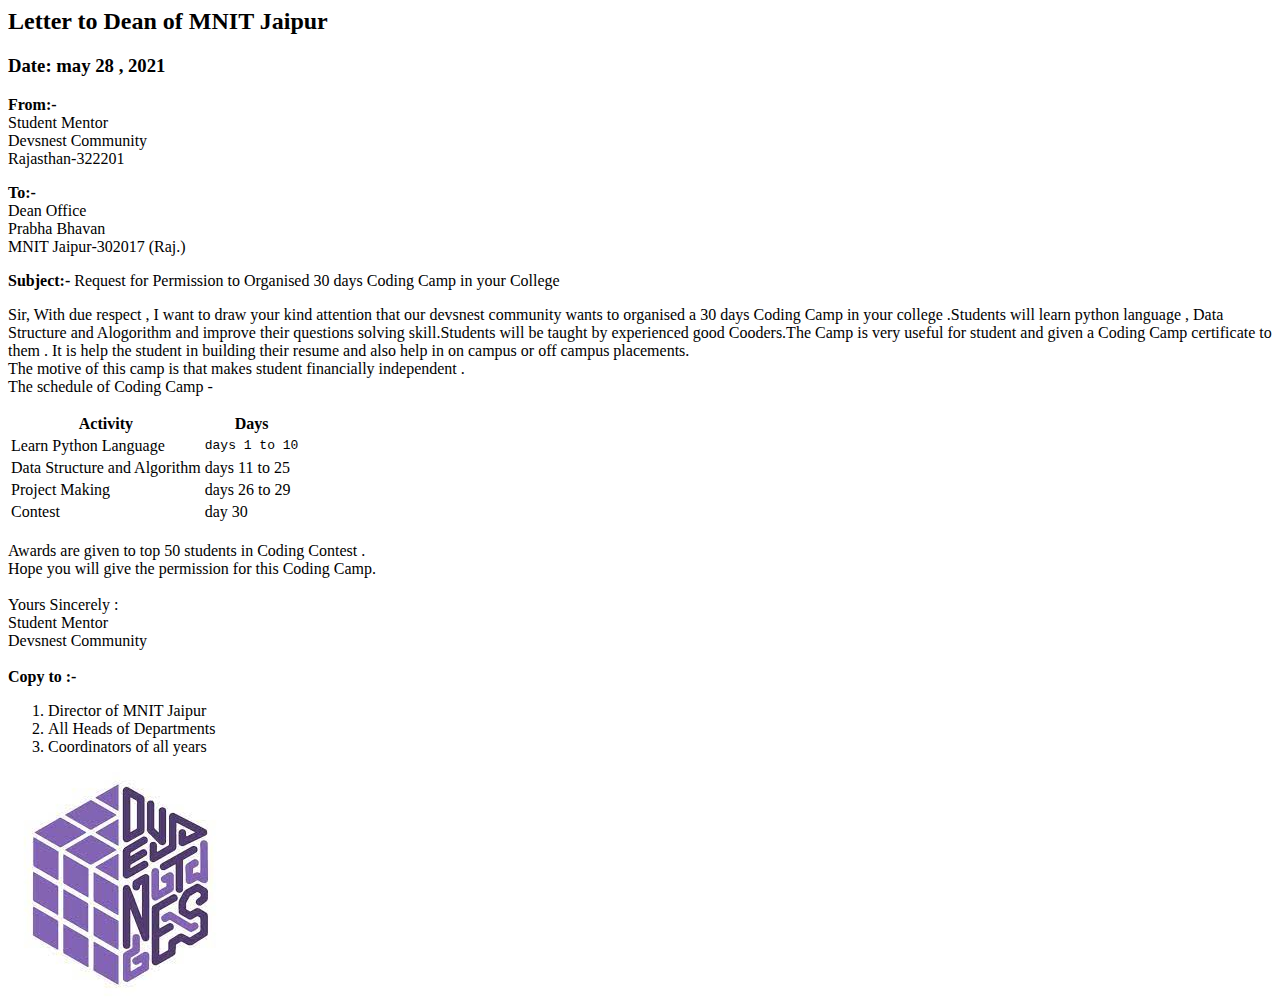
<file: day1/index.html>
<html>
    <body>
        <h2>Letter to Dean of  MNIT Jaipur </h2>
        <h3>Date: may 28 , 2021</h3>

        <p><b>From:-</b>
            <br>Student Mentor
            <br>Devsnest Community
            <br>Rajasthan-322201
        </p>

        <p><b>To:-</b>
            <br>Dean Office
            <br>Prabha Bhavan
            <br>MNIT Jaipur-302017 (Raj.)
        </p>
        

        <p>
            <b>Subject:-</b> Request for Permission to Organised 30 days Coding Camp in your College
        </p>

        <p>
            Sir,
            With due respect , I want to draw your kind attention that our devsnest community wants to organised a 30 days Coding Camp in your college .Students will learn python language , Data Structure and Alogorithm and improve their questions solving skill.Students will be taught by experienced good Cooders.The Camp is very useful for student and given a Coding Camp certificate to them . It is help the student in building their resume and also help in on campus or off campus placements. 
            <br>The motive of this camp is that  makes student financially independent .
            <br> The schedule of Coding Camp - 
        </p>    
        <table>
            <tr>
                <th>Activity</th>
                <th>Days</th>
            </tr>
            <tr>
                <td>Learn Python Language</td>
                <td><pre>days 1 to 10</pre> </td>
                
                
            </tr>
            <tr>
                <td>Data Structure and Algorithm </td>
                <td>days 11 to 25</td>
            </tr>
            <tr>
                <td>Project Making</td>
                <td> days 26 to 29</td>  
            </tr>
            <tr>
                <td>Contest</td>
                <td>day 30</td>
            </tr>
            <tr>

            </tr>
        </table>
        <p> Awards are given to top 50 students in Coding Contest .
            <br>Hope you will give the permission for this Coding Camp.
            <br>
            <br>Yours Sincerely :
            <br>Student Mentor
            <br>Devsnest Community
            <br>
            <br><b>Copy to :-</b>
        </p>
        <ol>
            <li>Director of MNIT Jaipur</li>
            <li>All Heads of Departments</li>
            <li>Coordinators of all years </li>
        </ol>
       
        <img src="[data-uri]"
        >
    </body>

</html>
</file>
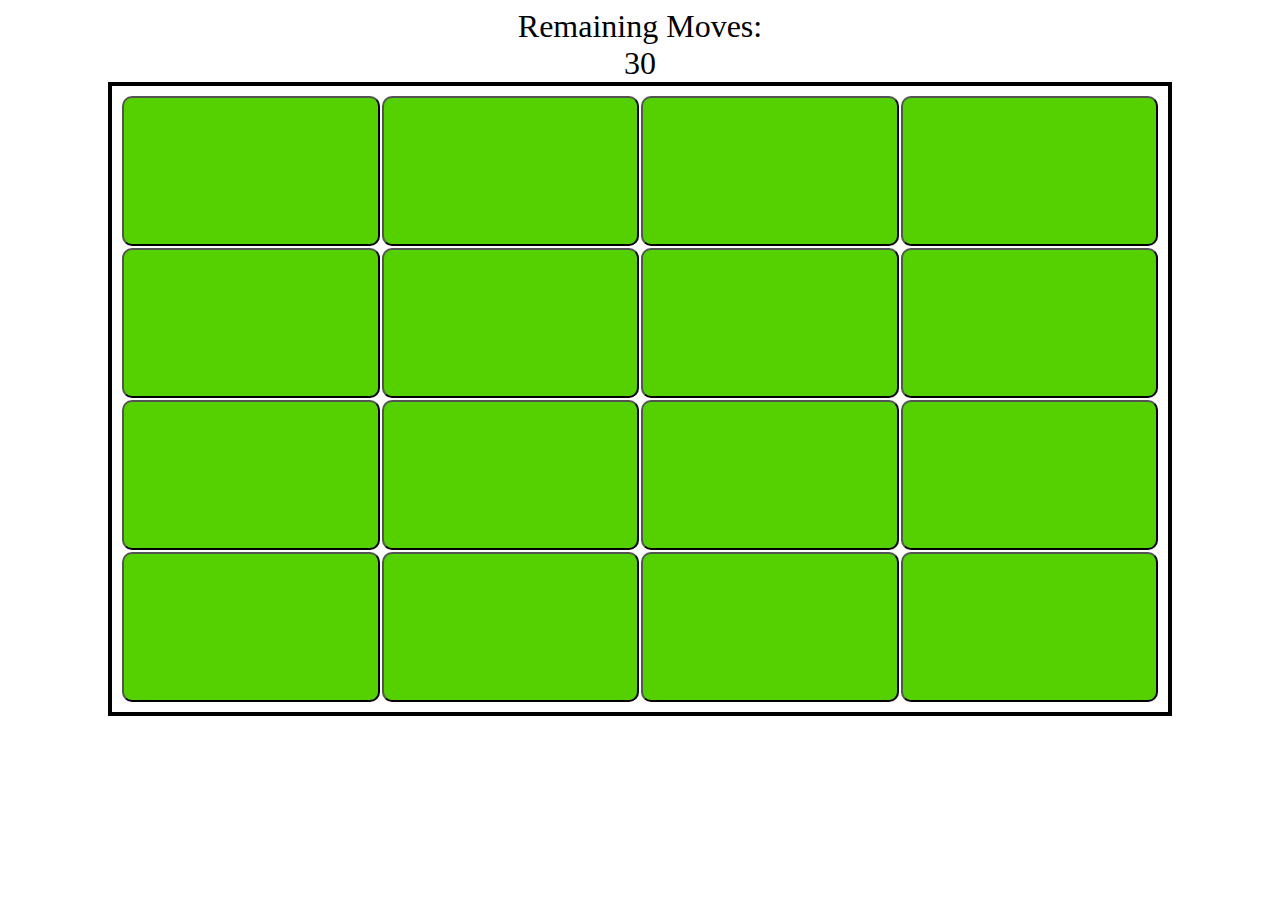
<file: day10/index.html>
<!DOCTYPE html>
<html lang="en">

<head>
    <meta charset="UTF-8">
    <meta http-equiv="X-UA-Compatible" content="IE=edge">
    <meta name="viewport" content="width=device-width, initial-scale=1.0">
    <link rel="stylesheet" href="style.css">
    <title>Flip Card Game</title>
</head>

<body>
    <div id="head">Remaining Moves:</div>
    <div id="move"></div>
    <audio src="music/flip.mp3" id="select"></audio>
    <audio src="music/destroyed.mp3" id="destroy" ></audio>
    <audio src="music/win.mp3" id="win"></audio>
    <audio src="music/lose.mp3" id="lose"></audio>
    <div id="grid">
        <button class="card"></button>
        <button class="card"></button>
        <button class="card"></button>
        <button class="card"></button>
        
        <button class="card"></button>
        <button class="card"></button>
        <button class="card"></button>
        <button class="card"></button>
        
        <button class="card"></button>
        <button class="card"></button>
        <button class="card"></button>
        <button class="card"></button>
       
        <button class="card"></button>
        <button class="card"></button>
        <button class="card"></button>
        <button class="card"></button>
        
    </div>
</body>
<script src="class.js"></script>

</html>
</file>
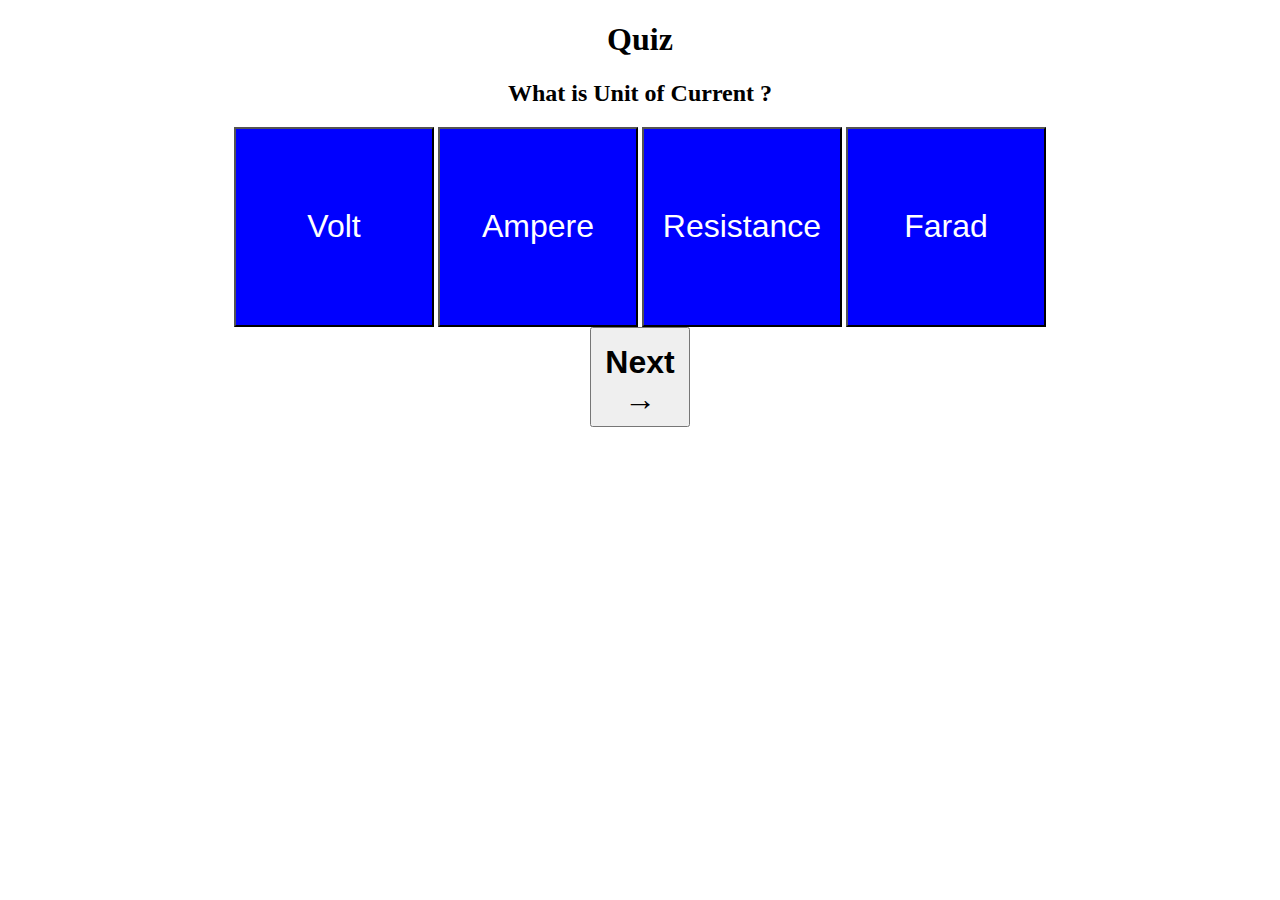
<file: day11/index.html>
<!DOCTYPE html>
<html lang="en">
<head>
    <meta charset="UTF-8">
    <meta http-equiv="X-UA-Compatible" content="IE=edge">
    <meta name="viewport" content="width=device-width, initial-scale=1.0">
    <link rel="stylesheet" href="style.css">
    <title>Quiz</title>
</head>
<body>
    <h1>Quiz</h1>
    
    <h2 id="question">question</h2>
    <div id="options">
        <button class="option"></button>
        <button class="option"></button>
        <button class="option"></button>
        <button class="option"></button>
    </div>
   

   <div >
    <button  id= "next" onclick="myFunction()"> <strong> Next → </strong></button>
    </div>
</body>
<script src="class.js" ></script>

</html>
</file>
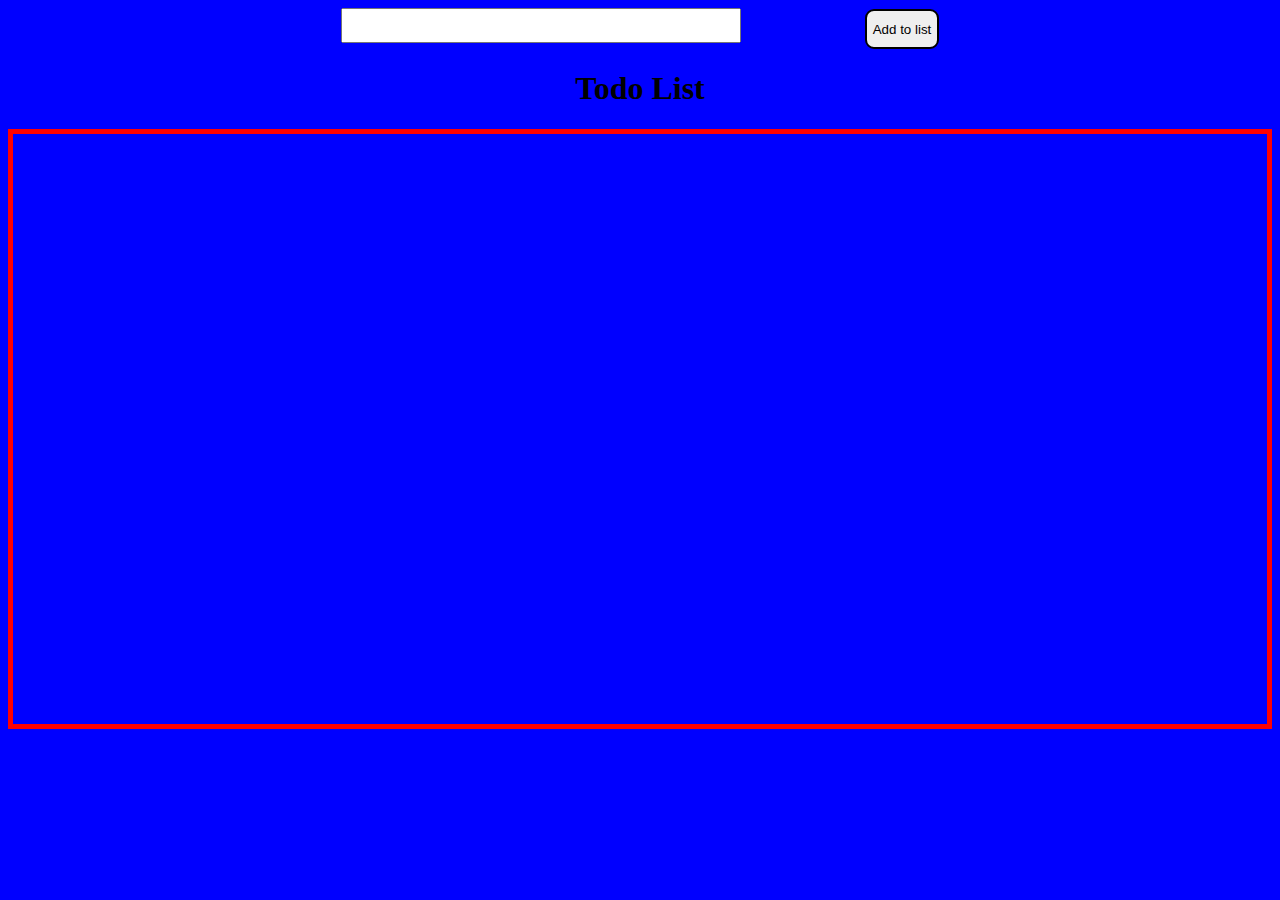
<file: day12/index.html>
<!DOCTYPE html>
<html lang="en">

<head>
    <meta charset="UTF-8">
    <meta http-equiv="X-UA-Compatible" content="IE=edge">
    <meta name="viewport" content="width=device-width, initial-scale=1.0">
    <title>Todo List</title>
    <link rel="stylesheet" href="style.css">
</head>

<body class="main">
    <div class="head">
        <input type="text" />
        <button>Add to list</button>
        <div>
            <h1>Todo List</h1>
        </div>
    </div>

    <div class="todolist"> </div>




</body>
<script src="class.js"></script>

</html>
</file>
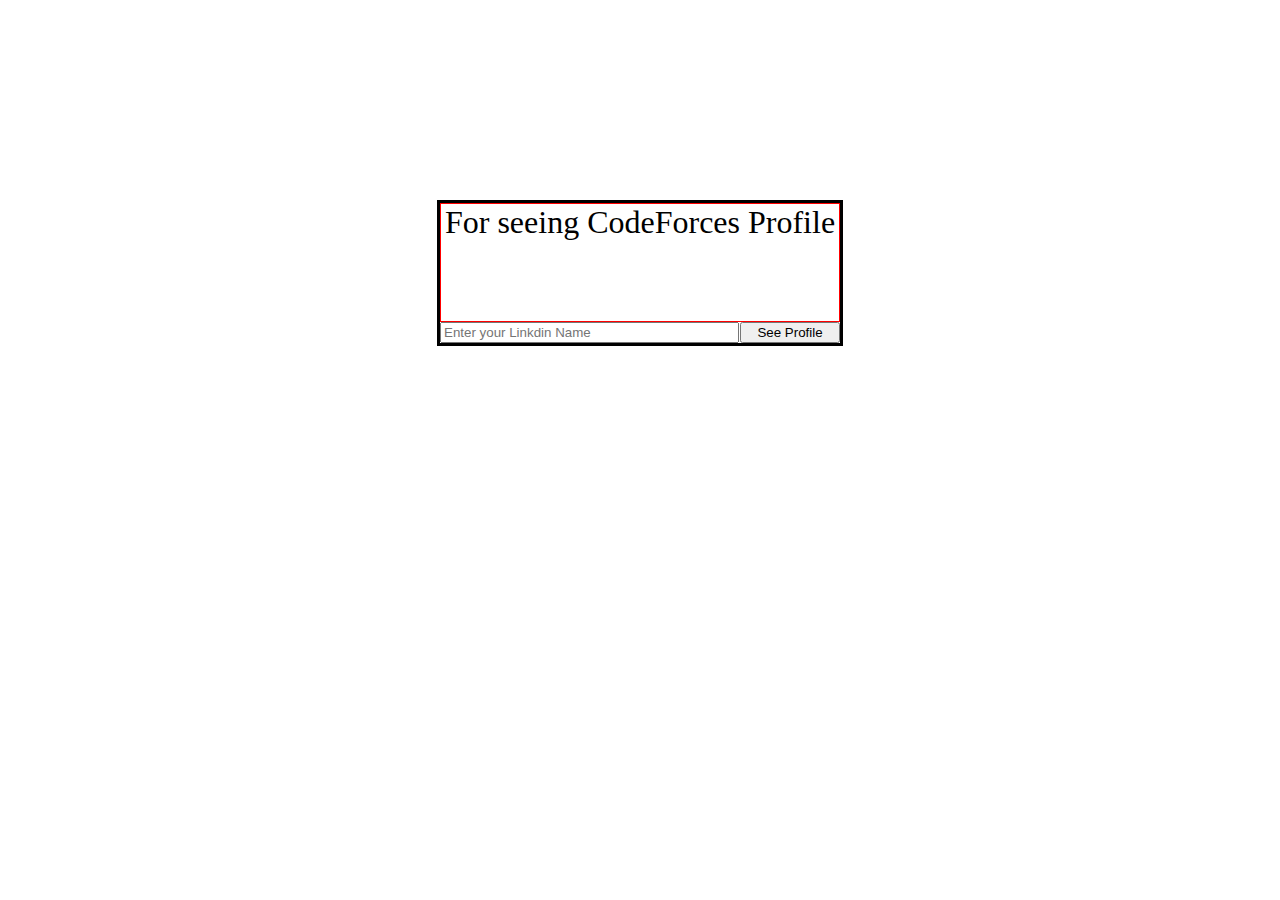
<file: day13/index.html>
<!DOCTYPE html>
<html lang="en">
<head>
    <meta charset="UTF-8">
    <meta http-equiv="X-UA-Compatible" content="IE=edge">
    <meta name="viewport" content="width=device-width, initial-scale=1.0">
    <title>Document</title>
    <link rel="stylesheet" href="style.css">
</head>
<body>
    <div class="container">
        <div class="top">For seeing CodeForces Profile</div>
        <input type="text" placeholder="Enter your Linkdin Name">
        <button>See Profile</button>
    </div>
    <script src="class.js"></script>
</body>
</html>
</file>
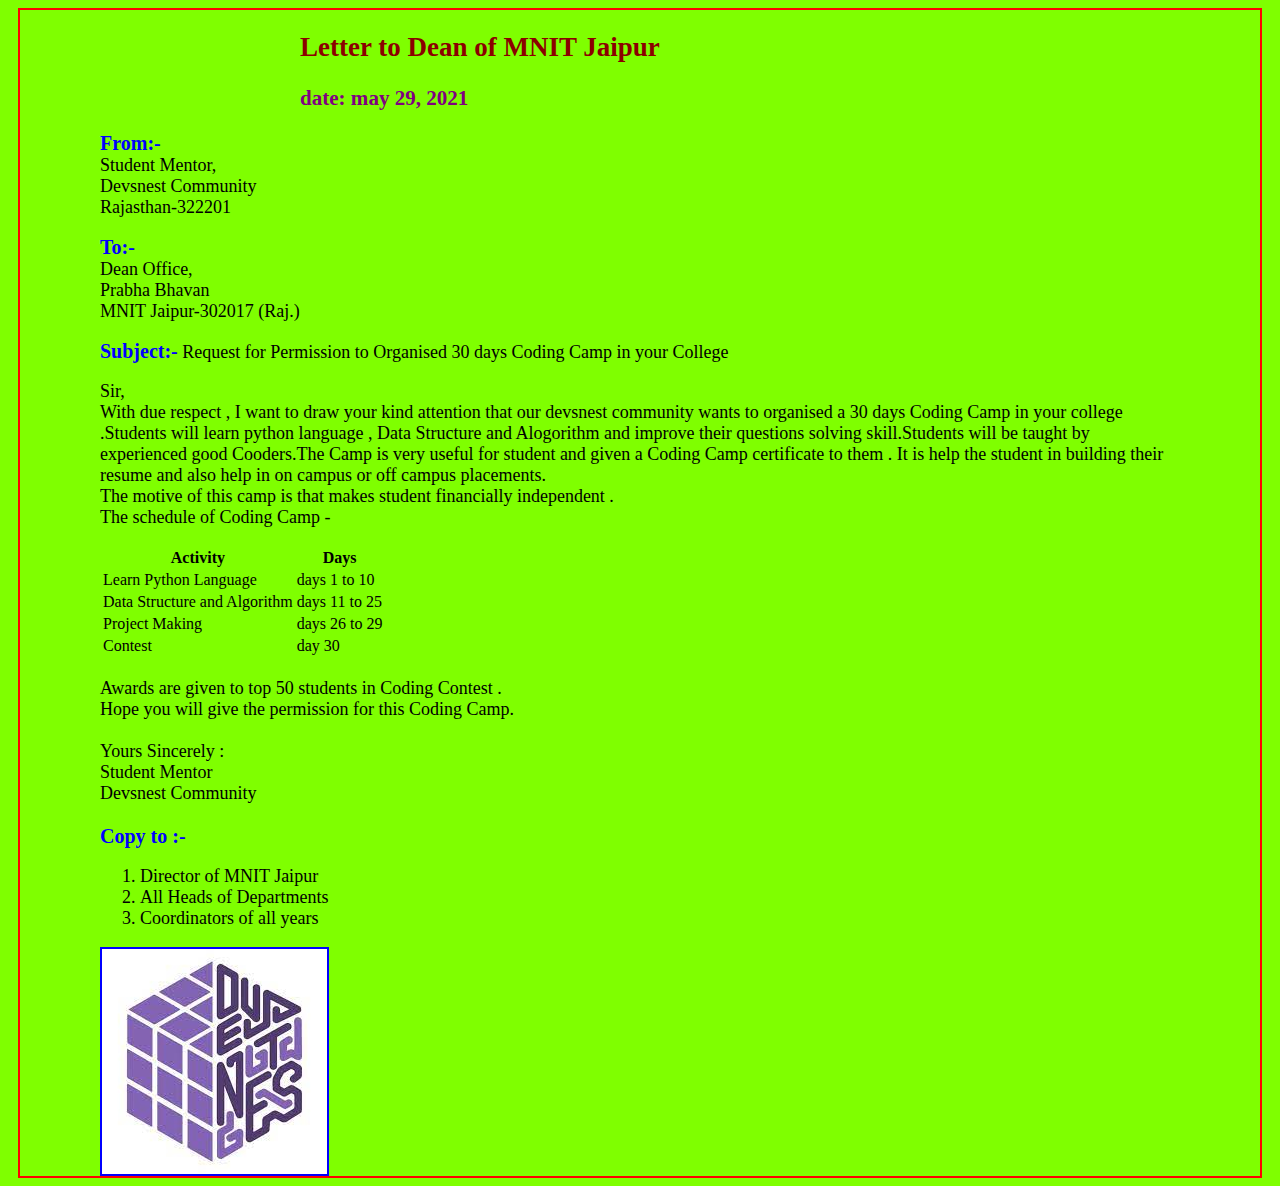
<file: day2/index.html>
<head>
    <link rel="stylesheet" href="./styles.css">
</head>

<div>
    <body>
        <h2 style="color:darkred; margin-left: 200px; margin-right: 200px;">Letter to Dean of  MNIT Jaipur </h2>
        <h3 style="color: purple; margin-left: 200px; margin-right: 200px;">date: may 29, 2021</h3>

        <p><h>From:-</h>
            <br>Student Mentor,
            <br>Devsnest Community
            <br>Rajasthan-322201
        </p>

        <p><h>To:-</h>
            <br>Dean Office,
            <br>Prabha Bhavan
            <br>MNIT Jaipur-302017 (Raj.)
        </p>

        <p>
            <h>Subject:-</h> Request for Permission to Organised 30 days Coding Camp in your College
        </p>

        <p>
            Sir,
            <br>With due respect , I want to draw your kind attention that our devsnest community wants to organised a 30 days Coding Camp in your college .Students will learn python language , Data Structure and Alogorithm and improve their questions solving skill.Students will be taught by experienced good Cooders.The Camp is very useful for student and given a Coding Camp certificate to them . It is help the student in building their resume and also help in on campus or off campus placements. 
            <br>The motive of this camp is that  makes student financially independent .
            <br> The schedule of Coding Camp - 
        </p>   
        <table>
            <tr>
                <th>Activity</th>
                <th>Days</th>
            </tr>
            <tr>
                <td>Learn Python Language</td>
                <td>days 1 to 10</td>
            </tr>
            <tr>
                <td>Data Structure and Algorithm </td>
                <td>days 11 to 25</td>
            </tr>
            <tr>
                <td>Project Making</td>
                <td> days 26 to 29</td>  
            </tr>
            <tr>
                <td>Contest</td>
                <td>day 30</td>
            </tr>
            <tr>

            </tr>
        </table>
        <p> Awards are given to top 50 students in Coding Contest .
            <br>Hope you will give the permission for this Coding Camp.
            <br>
            <br>Yours Sincerely :
            <br>Student Mentor
            <br>Devsnest Community
            <br>
            <br><h>Copy to :-</h>
        </p>
        <ol>
            <li>Director of MNIT Jaipur</li>
            <li>All Heads of Departments</li>
            <li>Coordinators of all years</li>
        </ol>

        <img style="border: 2px solid blue;" src="[data-uri]" />

    </body>
</div>
</file>
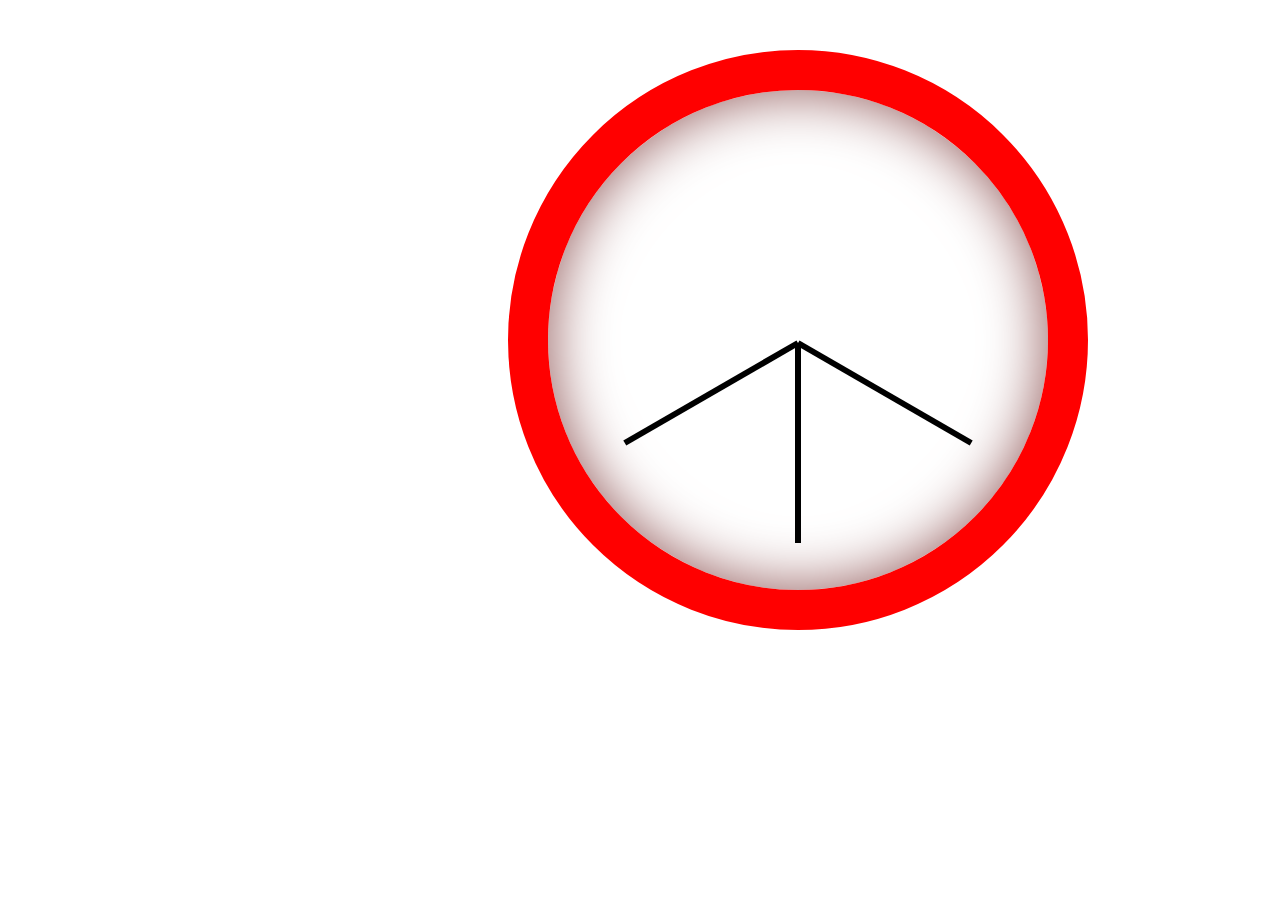
<file: day4/index.html>
<!DOCTYPE html>
<html>
<head>
    <link rel="stylesheet" href="styles.css">
    <title>Clock</title>
</head>
<body>
    <div class="clock">
        <div class="hour"></div>
        <div class="minute"></div>
        <div class="second"></div>
    </div>
</body>
</html>
</file>
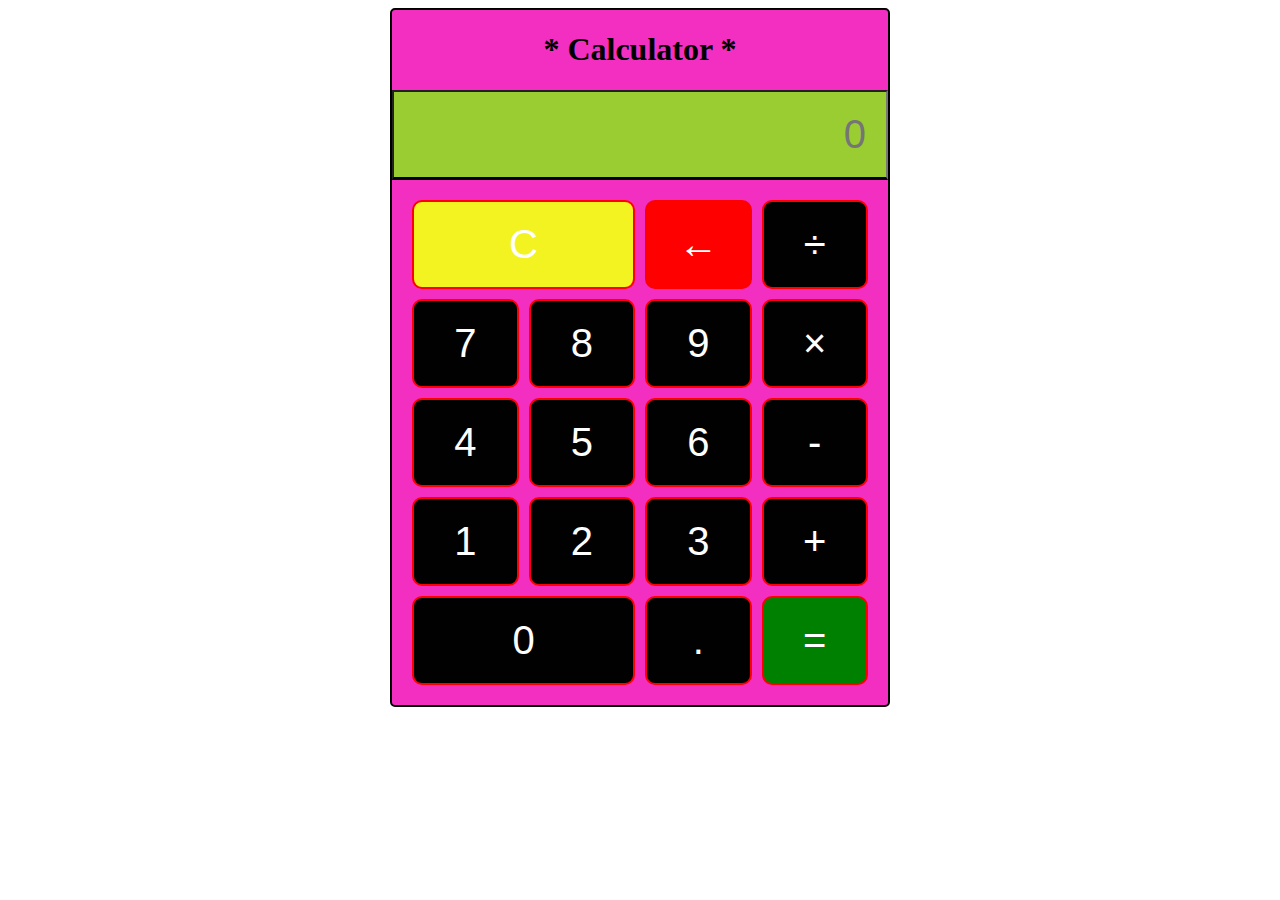
<file: day5/index.html>
<!DOCTYPE html>
<html lang="en">
<head>
    <meta charset="UTF-8">
    <meta http-equiv="X-UA-Compatible" content="IE=edge">
    <meta name="viewport" content="width=device-width, initial-scale=1.0">
    <link rel="stylesheet" href="style.css">
    <title>Calculator</title>
</head>
<body>
    <div class="calculator">
        <h1>* Calculator *</h1>
        <input type="text" id="screen" name="screen" placeholder="0">
        
        <div class="button">
            <button class="cal-button clear">C</button>
            <button class="cal-button arrow">&larr;</button>
            <button class="cal-button">&divide;</button>

            <button class="cal-button">7</button>
            <button class="cal-button">8</button>
            <button class="cal-button">9</button>
            <button class="cal-button">&times;</button>
            
            <button class="cal-button">4</button>
            <button class="cal-button">5</button>
            <button class="cal-button">6</button>
            <button class="cal-button">-</button>

            <button class="cal-button">1</button>
            <button class="cal-button">2</button>
            <button class="cal-button">3</button>
            <button class="cal-button">+</button>

            <button class="cal-button zero">0</button>
            <button class="cal-button">.</button>
            <button class="cal-button is-equal">&equals;</button>
        </div>

    </div>
    
</body>
<script src="class.js">
</script>
</html>
</file>
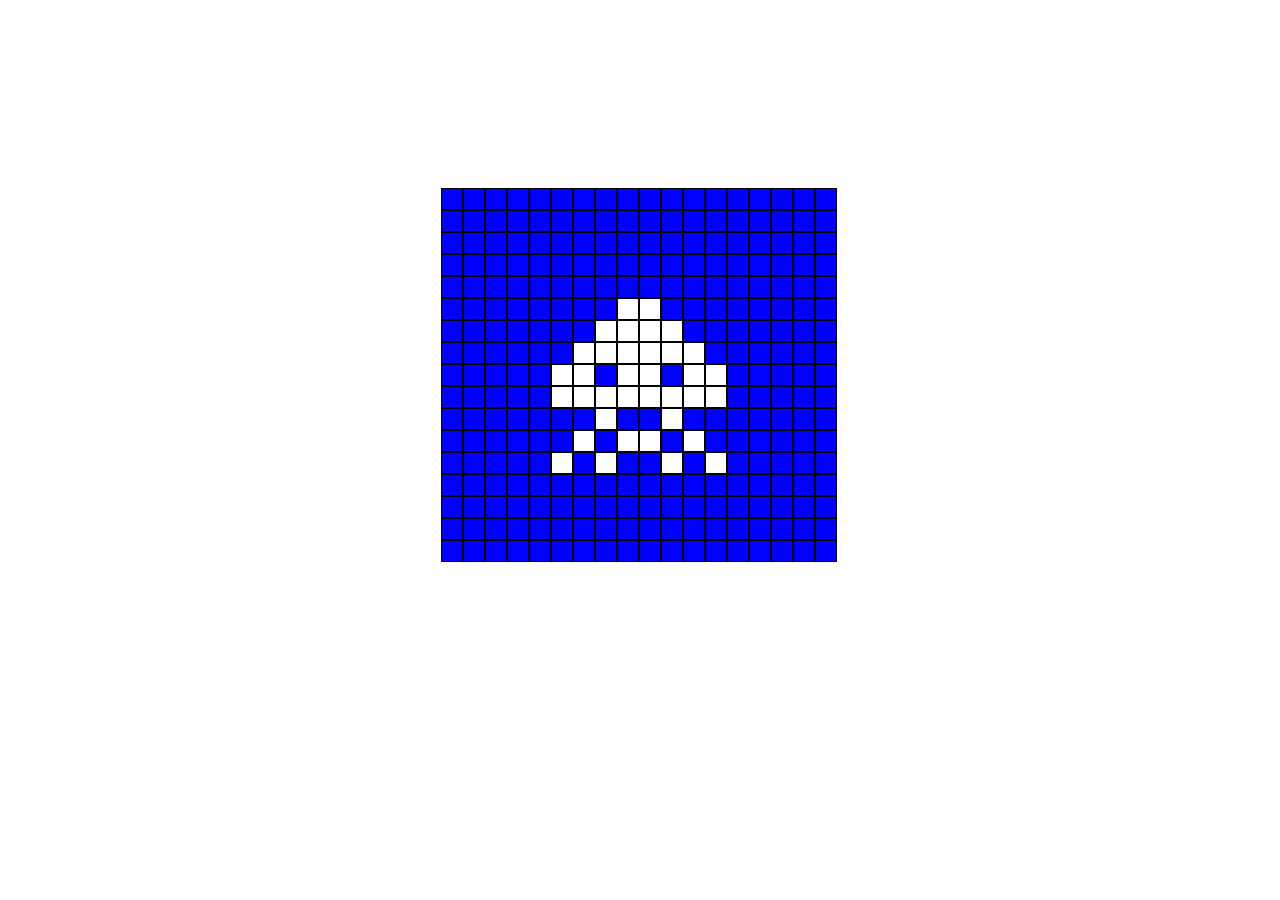
<file: day8/index.html>
<!DOCTYPE html>
<html lang="en">

<head>
    <meta charset="UTF-8">
    <meta http-equiv="X-UA-Compatible" content="IE=edge">
    <meta name="viewport" content="width=device-width, initial-scale=1.0">
    <link rel="stylesheet" href="style.css">
    <title>CSS100</title>
</head>

<body>
    <div class="container">
        <div class="outer-box"></div>

    </div>
    <script src="class.js"></script>
</body>

</html>
</file>
<file: day10/style.css>
#head,#move{
     text-align: center;
     font-size: xx-large;

 }
#grid{
    margin-left: 100px;
    margin-right: 100px;
    padding:10px;
    display: grid;

    grid-template: repeat(4,1fr)/repeat(4,1fr);
    grid-gap: 2px;
    border: 4px solid black;
}

.card{
    height: 150px;
    background-color: rgb(85, 209, 2);
    color:rgb(85, 209, 2);
    font-size: xx-large;
    border-radius: 10px;
}
.flip{
    background-color: rgb(0, 0, 136);
    color: rgb(255, 255, 255);
}
.hidden{
    visibility:hidden;
}
.winner{
    background-image: url("https://image.shutterstock.com/image-vector/winner-banner-win-congratulations-vintage-260nw-1367983544.jpg");
    background-repeat: no-repeat;
    background-size: cover;
    background-size: contain;
    
             background-position: center;
            background-attachment: fixed;
}
</file>
<file: day11/style.css>
h1,div,h2{
    text-align: center;
}
.option{
    height: 200px;
    width: 200px;
    background-color: blue;
    color: white;
    font-size: xx-large;
    
}
.hidden{
    visibility:hidden;
}
#next{
    height: 100px;
    width: 100px;
    padding-top: 10px;
    font-size: xx-large;
    margin-left: auto;
    margin-right: auto;
}

.correct{
    background-color: green;
}
.incorrect{
    background-color: red;
}
</file>
<file: day12/style.css>
*{
    box-sizing: border-box;
}
.hidden{
    visibility: hidden;
}

.done{
    background-color: chartreuse;
}
.head{
    text-align: center;
}

.do{

    color: rgb(40, 0, 218);
    font-size: xx-large;
    
}
.del{
    margin-right: 100px;
    color: red;
    font-size: xx-large;
}

.main{
    background-color: blue
}
.todolist{
    background-image: url('https://images.pexels.com/photos/7135121/pexels-photo-7135121.jpeg?auto=compress&cs=tinysrgb&dpr=1&w=500');
     background-position: center;
     background-size: cover;
    font-size: xx-large;
    border:5px solid red;
    justify-content: center;
    align-items: center;
    text-align: center;
    height: 600px;
    color: black;
}
input{
    height:35px;
    width:400px;
    font-size: x-large;
    text-align: center;
}
button{
    height:40px;
    border:2px solid black;
    border-radius: 9px;
    margin-left: 120px;
    display:inline-block;
    align-items: right;
    

}
button:hover{
    cursor: pointer;
}
</file>
<file: day13/style.css>
.container{
    margin: 200px auto;
    display: grid;
    height: 140px;
    width: 400px;
    border: 3px solid black;
    grid-template-rows: 10fr 1fr;
    grid-template-columns: 2fr 1fr 1fr;
}
.top{
border: 1px solid red;
grid-column-start: 1;
grid-column-end: 4;
text-align: center;
font-size: xx-large;
}
.bottom{
border: 1px solid red;
}
input{
width: 97%;
grid-column-start: 1;
grid-column-end: 3;
}
button{
    width: 100%;
    grid-column-start: 3;
grid-column-end: 4;
}
.result{
    height: 400px;
    width: 600px;
    margin: 100px auto;   
    border: 3px solid black;
    text-align: center;
    line-height: 180px;
}
.show{
    display: inline-block;
    width: 150px;
    height: 30px;
}
.pic{
    display: inline-block;
    width: 200px;
    height: 170px;
}
</file>
<file: day2/styles.css>
body{
    font-size: large;
    background-color: chartreuse;
    color: black;
}
h{  color: blue;
    font-size: 20px;
    font-weight: bold;
}
div{margin-left: 10px;
    margin-right: 10px;
    padding-left:80px ;
    padding-right: 80px;
    border: 2px solid red;
}
</file>
<file: day4/styles.css>
.clock{
    position: relative;
    border: 40px solid red;
    border-radius: 50%;
    height: 500px;
    width: 500px;
    margin: 50px 500px;
    box-shadow: inset 0px 0px 60px #8f5656;
}

.hour, .minute, .second {
    width: 40%;
    height: 6px;
    background:black;
    position: absolute;
    top: 50%;
    left:50%;
    transform-origin: left center;
  }

.hour{
    transform: rotate(30deg);
}
.minute{
    transform: rotate(90deg);
}
.second{
    transform: rotate(150deg);
}
</file>
<file: day5/style.css>
*{
    box-sizing: border-box;
}

.body{
    background: blanchedalmond;
    padding-bottom: 30px;
    padding-top: 30px;
}

.calculator{
    background-color:rgb(243, 47, 194);
    text-align: center;
    max-width: 500px;
    margin: 0 auto;
    border: 2px solid black;
    border-radius: 5px;
}

.calculator input{
    background: yellowgreen;
    width: 100%;
    border-bottom: 3px solid black;
    padding: 20px;
    text-align: right;
    font-size: 40px;
}

.button{
    padding: 20px;
    display: grid;
    grid-template: repeat(5,1fr)/repeat(4,1fr);
    grid-gap: 10px;
}

.cal-button{
    background: rgb(2, 1, 2);
    border: 2px solid red;
    padding: 20px;
    color: white;
    border-radius: 10px;
    font-size: 40px;
    cursor: pointer;
}
.clear , .zero{
    grid-column:span 2;
}

.clear{
    background: rgb(243, 243, 33);
}
.is-equal{
    background: green;
}
.arrow{
    background-color: red;
}
</file>
<file: day8/style.css>
.container {
    display: flex;
    justify-content: center;
    flex-wrap: wrap;
    align-items: center;
    position: relative;
    top: 20vh;

    /* height: 100vh; */
}


.outer-box {
    display: flex;
    flex-wrap: wrap;
    width: 398px;
    cursor: pointer;
    /* height: 400px; */
    /* border: 1px solid black; */
}
</file>
